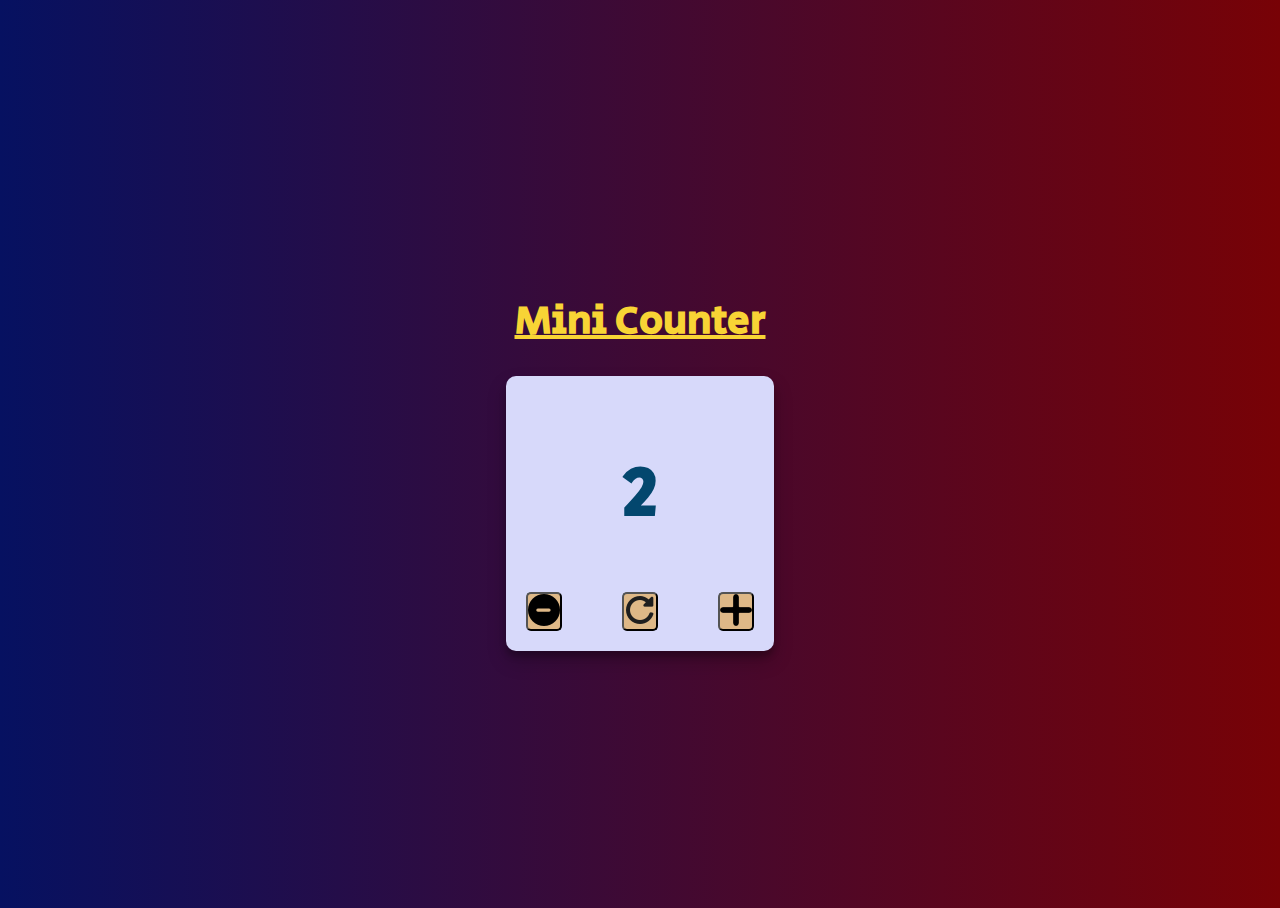
<file: mini-counter/index.html>
<!DOCTYPE html>
<html lang="en">
<head>
    <meta charset="UTF-8">
    <meta http-equiv="X-UA-Compatible" content="IE=edge">
    <meta name="viewport" content="width=device-width, initial-scale=1.0">
    <link rel="stylesheet" href="style.css">
    <title>Mini Counter App</title>
</head>
<body>

<div class="container">
    <h1 id="heading"><u>Mini Counter</u></h1>
    <div class="card-body">
        <h1 id="title">2</h1>
        <div class="card-btn">
            <button id="decrement"><img src="minus.png" alt=""></button>
            <button id="reset"><img src="refresh-arrow.png" alt=""></button>
            <button id="increment"><img src="add.png" alt=""></button>
            
        </div>
    </div>
</div>


<script src="counter.js"></script>
</body>
</html>
</file>
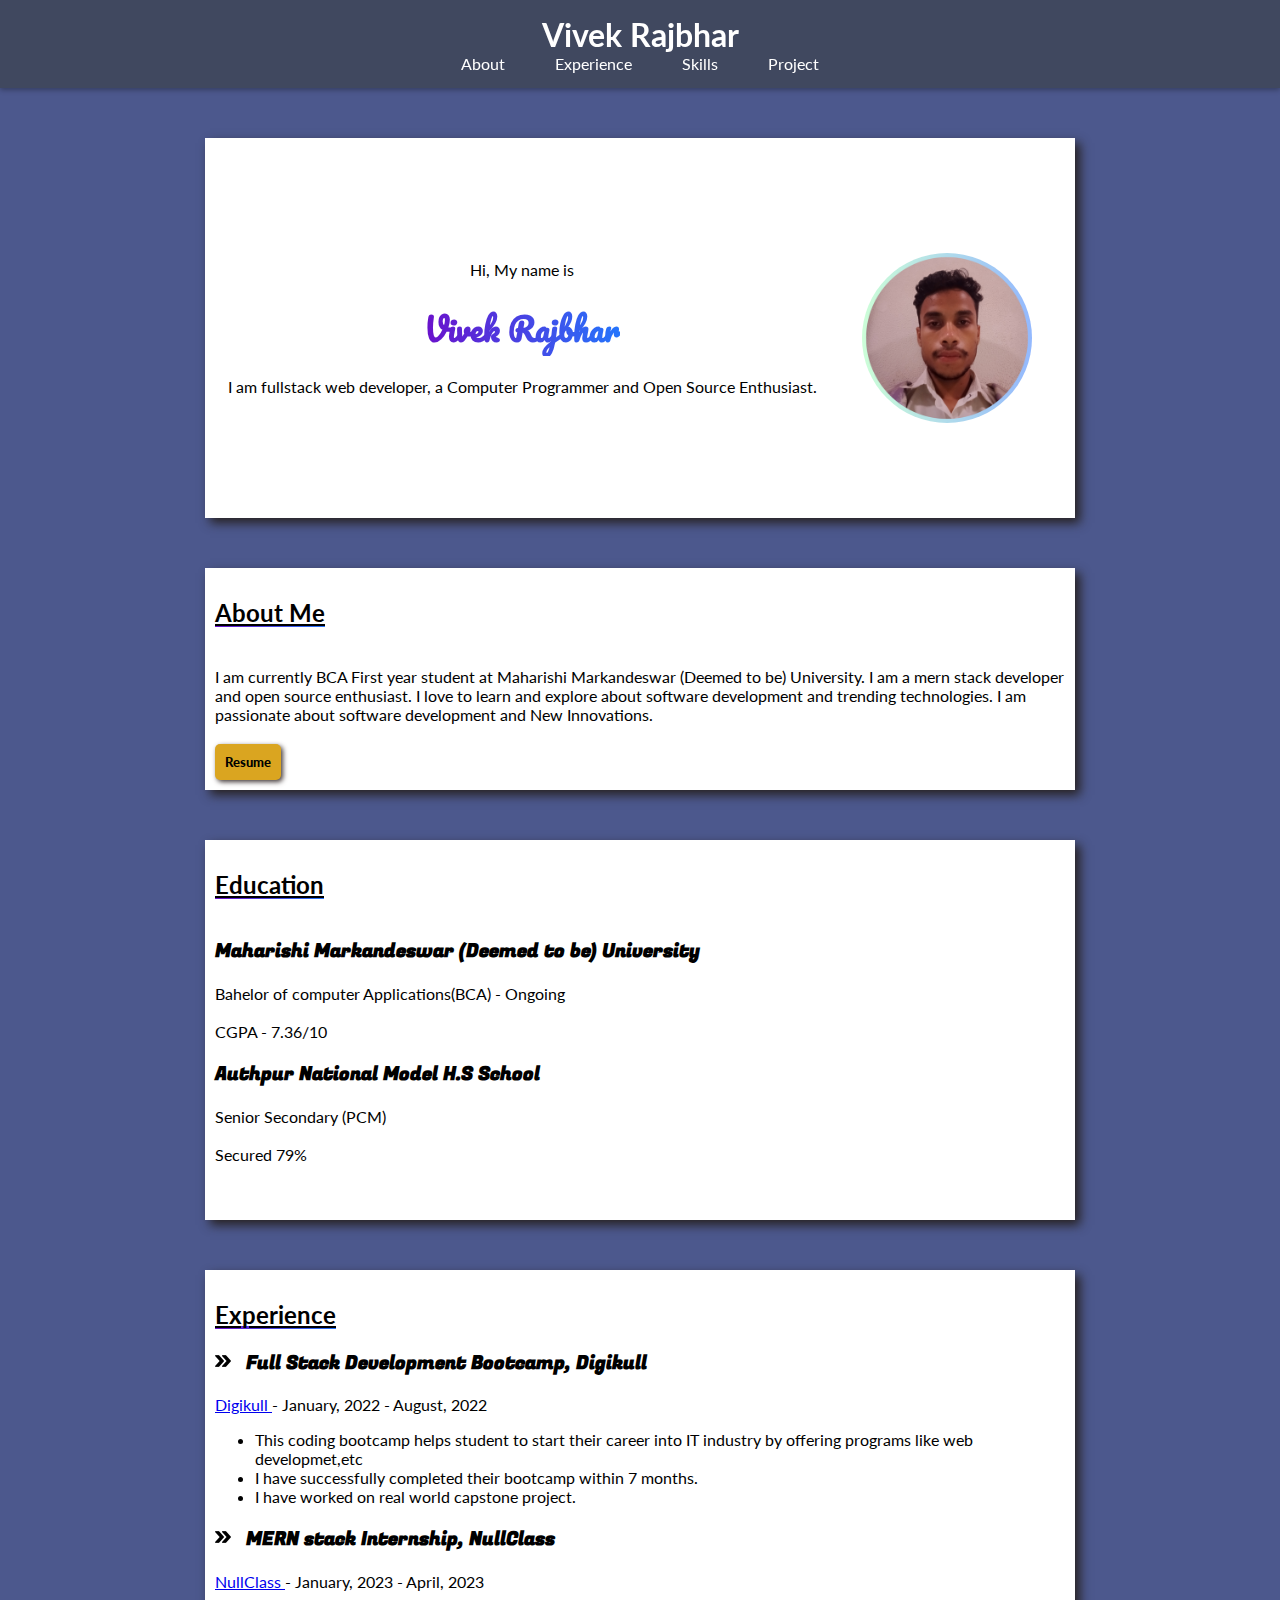
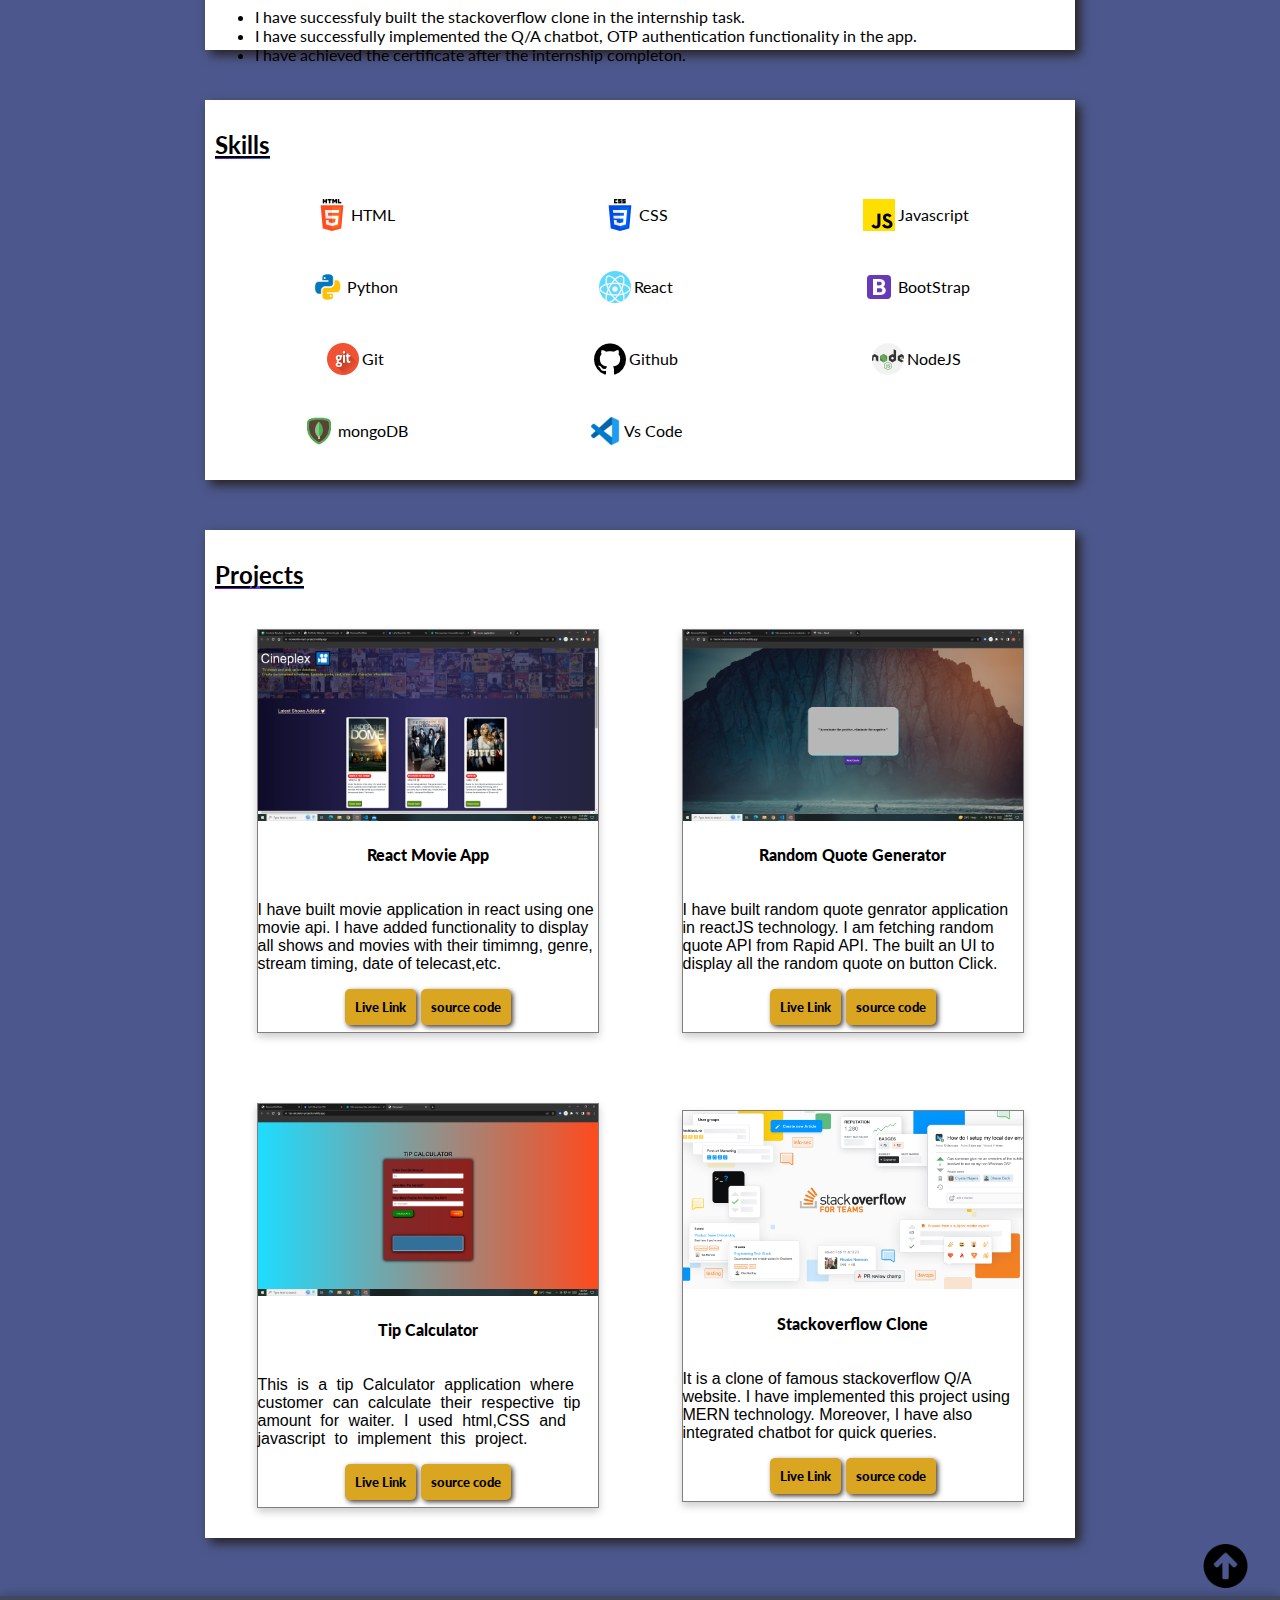
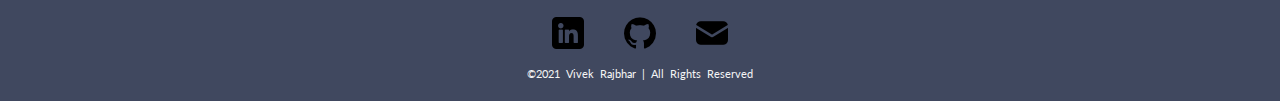
<file: personal-portfolio/index.html>
<!DOCTYPE html>
<html lang="en">
<head>
    <meta charset="UTF-8">
    <meta http-equiv="X-UA-Compatible" content="IE=edge">
    <meta name="viewport" content="width=device-width, initial-scale=1.0">
    <link rel="stylesheet" href="style.css">
    <link rel="icon" href="skills_icon/vivek_pic.png">
    <link rel="preconnect" href="https://fonts.googleapis.com">
    <title> Portfolio | Vivek Rajbhar</title>
</head>
<body> 
    <nav class="navbar">
        <h1 class="navbar-title">Vivek Rajbhar</h1>
        <ul class="navbar-links">
          <li><a href="#about">About</a></li>
          <li><a href="#experience">Experience</a></li>
          <li><a href="#skills">Skills</a></li>
          <li><a href="#projects">Project</a></li>
        </ul>
      </nav> 

      <div class="article">
        <div class="details" id="my_intro">
          <span>Hi, My name is</span> 
          <h1>Vivek Rajbhar</h1> 
          <span>I am fullstack web developer, a Computer Programmer and Open Source Enthusiast.</span>
          <img src="vivek_pic.png" alt="">
        </div>
        <div class="details" id="about">
          <h2 class="gradient_underline"><u>About Me</u></h2>
          <span>I am currently BCA First year student at Maharishi Markandeswar (Deemed to be) University. I am a mern stack developer and open source enthusiast. 
          I love to learn and explore about software development and trending technologies. I am passionate about software development and New Innovations.</span>
          <a href="vivek_fullstack _round.pdf" target="_blank"><button>Resume</button></a>
        </div>
        <div class="details" id="education">
          <h2 class="gradient_underline"><u>Education</u></h2>
          <h3>Maharishi Markandeswar (Deemed to be) University</h3>
          <span>Bahelor of computer Applications(BCA) - Ongoing</span><br>
          <span>CGPA - 7.36/10</span>
          <h3>Authpur National Model H.S School</h3>
          <span>Senior Secondary (PCM) </span><br>
          <span>Secured 79%</span>
        </div>
        <div class="details" id="experience">
          <h2 class="gradient_underline"><u>Experience</u></h2>
          <h3><img src="skills_icon/fast-forward.png" alt="">&nbsp; &nbsp;Full Stack Development Bootcamp, Digikull</h3>
          <a href="https://digikull.com/">Digikull </a><span> - January, 2022 - August, 2022</span><br>
          <ul>
            <li>This coding bootcamp helps student to start their career into IT industry by offering programs like web developmet,etc</li>
            <li>I have successfully completed their bootcamp within 7 months.</li>
            <li>I have worked on real world capstone project.</li>
          </ul>

          <h3><img src="skills_icon/fast-forward.png" alt="">&nbsp; &nbsp;MERN stack Internship, NullClass</h3>
          <a href="https://nullclass.com/">NullClass </a><span> - January, 2023 - April, 2023</span><br>
          <ul>
            <li>I have successfuly built the stackoverflow clone in the internship task.</li>
            <li>I have successfully implemented the Q/A chatbot, OTP authentication functionality in the app.</li>
            <li>I have achieved the certificate after the internship completon.</li>
          </ul>
         
        </div>
        <div class="details" id="skills">
          <h2 class="gradient_underline"><u>Skills</u></h2>
          <div class="all_skills">
          <div><img src="skills_icon/html-5.png" alt="">HTML</div>
          <div><img src="skills_icon/css-3.png" alt="">CSS</div>
          <div><img src="skills_icon/js.png" alt="">Javascript</div>
          <div><img src="skills_icon/icons8-python-48.png" alt="">Python</div>
          <div><img src="skills_icon/react.png" alt="">React</div>
          <div><img src="skills_icon/icons8-bootstrap-48.png" alt="">BootStrap</div>
          <div><img src="skills_icon/git.png" alt="" width="32px" height="32px">Git</div>
          <div><img src="skills_icon/github-logoes.png" alt="">Github</div>
          <div><img src="skills_icon/nodejs.png" alt="">NodeJS</div>
          <div><img src="skills_icon/icons8-mongodb-48.png" alt="">mongoDB</div>
          <div><img src="skills_icon/vscode.png" alt="">Vs Code</div>
        </div>
        </div>
        <div class="details" id="projects">
          <h2 class="gradient_underline"><u>Projects</u></h2>
          <div class="all_cards">
            <div class="card">
              <img src="skills_icon/movie_project.png" alt="Avatar" style="width:100%">
              <div class="brief">
                <h4 style="font-weight: 900;"><b>React Movie App</b></h4> 
                <p style="font-family: Arial, Helvetica, sans-serif;">I have built movie application in react using one movie api. I have added functionality to display all shows and movies with their timimng, genre, stream timing, date of telecast,etc.</p> 
                <div class="code_links">
                  <a href="https://movieinfo-react-project.netlify.app" target="_blank"><button>Live Link</button></a>
                  <a href="https://github.com/VivekRaj212/movieInfo_react_app" target="_blank"><button>source code</button></a>
                </div>
              </div>
            </div>
            <div class="card">
              <img src="skills_icon/quote.png" alt="Avatar" style="width:100%">
              <div class="brief">
                <h4 style="font-weight: 900;"><b>Random Quote Generator</b></h4> 
                <p style="font-family: Arial, Helvetica, sans-serif;">I have built random quote genrator application in reactJS technology. I am fetching random quote API from Rapid API. The built an UI to display all the random quote on button Click.</p> 
                <div class="code_links">
                  <a href="https://heroic-melomakarona-3cf85f.netlify.app" target="_blank"><button>Live Link</button></a>
                  <a href="https://github.com/VivekRaj212/Random-quote-project" target="_blank"><button>source code</button></a>
                </div>
              </div>
            </div>
            <div class="card">
              <img src="skills_icon/tipCalculator.png" alt="Avatar" style="width:100%">
              <div class="brief">
                <h4 style="font-weight: 900;"><b>Tip Calculator</b></h4> 
                <p style="font-family: Arial, Helvetica, sans-serif; word-spacing: 5px">This is a tip Calculator application where customer can calculate their respective tip amount for waiter. I used html,CSS and javascript to implement this project.</p> 
                <div class="code_links">
                  <a href="https://tip-calculator-projects.netlify.app" target="_blank"><button>Live Link</button></a>
                  <a href="https://github.com/VivekRaj212/calculate_tip" target="_blank"><button>source code</button></a>
                </div>
              </div>
            </div>
            <div class="card">
              <img src="skills_icon/stack-overflow.webp" alt="Avatar" style="width:100%">
              <div class="brief">
                <h4 style="font-weight: 900;"><b>Stackoverflow Clone</b></h4> 
                <p style="font-family: Arial, Helvetica, sans-serif;">It is a clone of famous stackoverflow  Q/A website. I have implemented this project using MERN technology. Moreover, I have also integrated chatbot for quick queries.</p>
                <div class="code_links">
                <a href="https://stackoverfloww-application.onrender.com/" target="_blank"><button>Live Link</button></a>
                <a href="https://github.com/VivekRaj212/stackoverflow-node" target=""><button>source code</button></a>
              </div>
              </div>
            </div>
          </div>
          
        </div> 
      </div>

      <footer>
        <div class="backtop">
          <a href="#"><img src="skills_icon/back-to-top.png" alt="" height="55px" ></a>
        </div>
        
        <div class="footer-div">
          <div id="footer-links">
            <a href="https://www.linkedin.com/in/vivek-rajbhar-dev21/" target="_blank"><img src="skills_icon/linkedin.png" alt="linkedin-logo"></a>
            <a href="https://github.com/VivekRaj212" target="_blank"><img src="skills_icon/github-logoes.png" alt="github-pic"></a>
            <a href="mailto:rajbharvivek513@gmail.com" target="_blank"><img src="skills_icon/email.png" alt=""></a>
          </div>
          <div>
            <span style="color:whitesmoke; font-size: 11px; word-spacing: 3px">©2021 Vivek Rajbhar | All Rights Reserved</span>
          </div>
        </div>
      </footer>
    
</body>
</html>
</file>
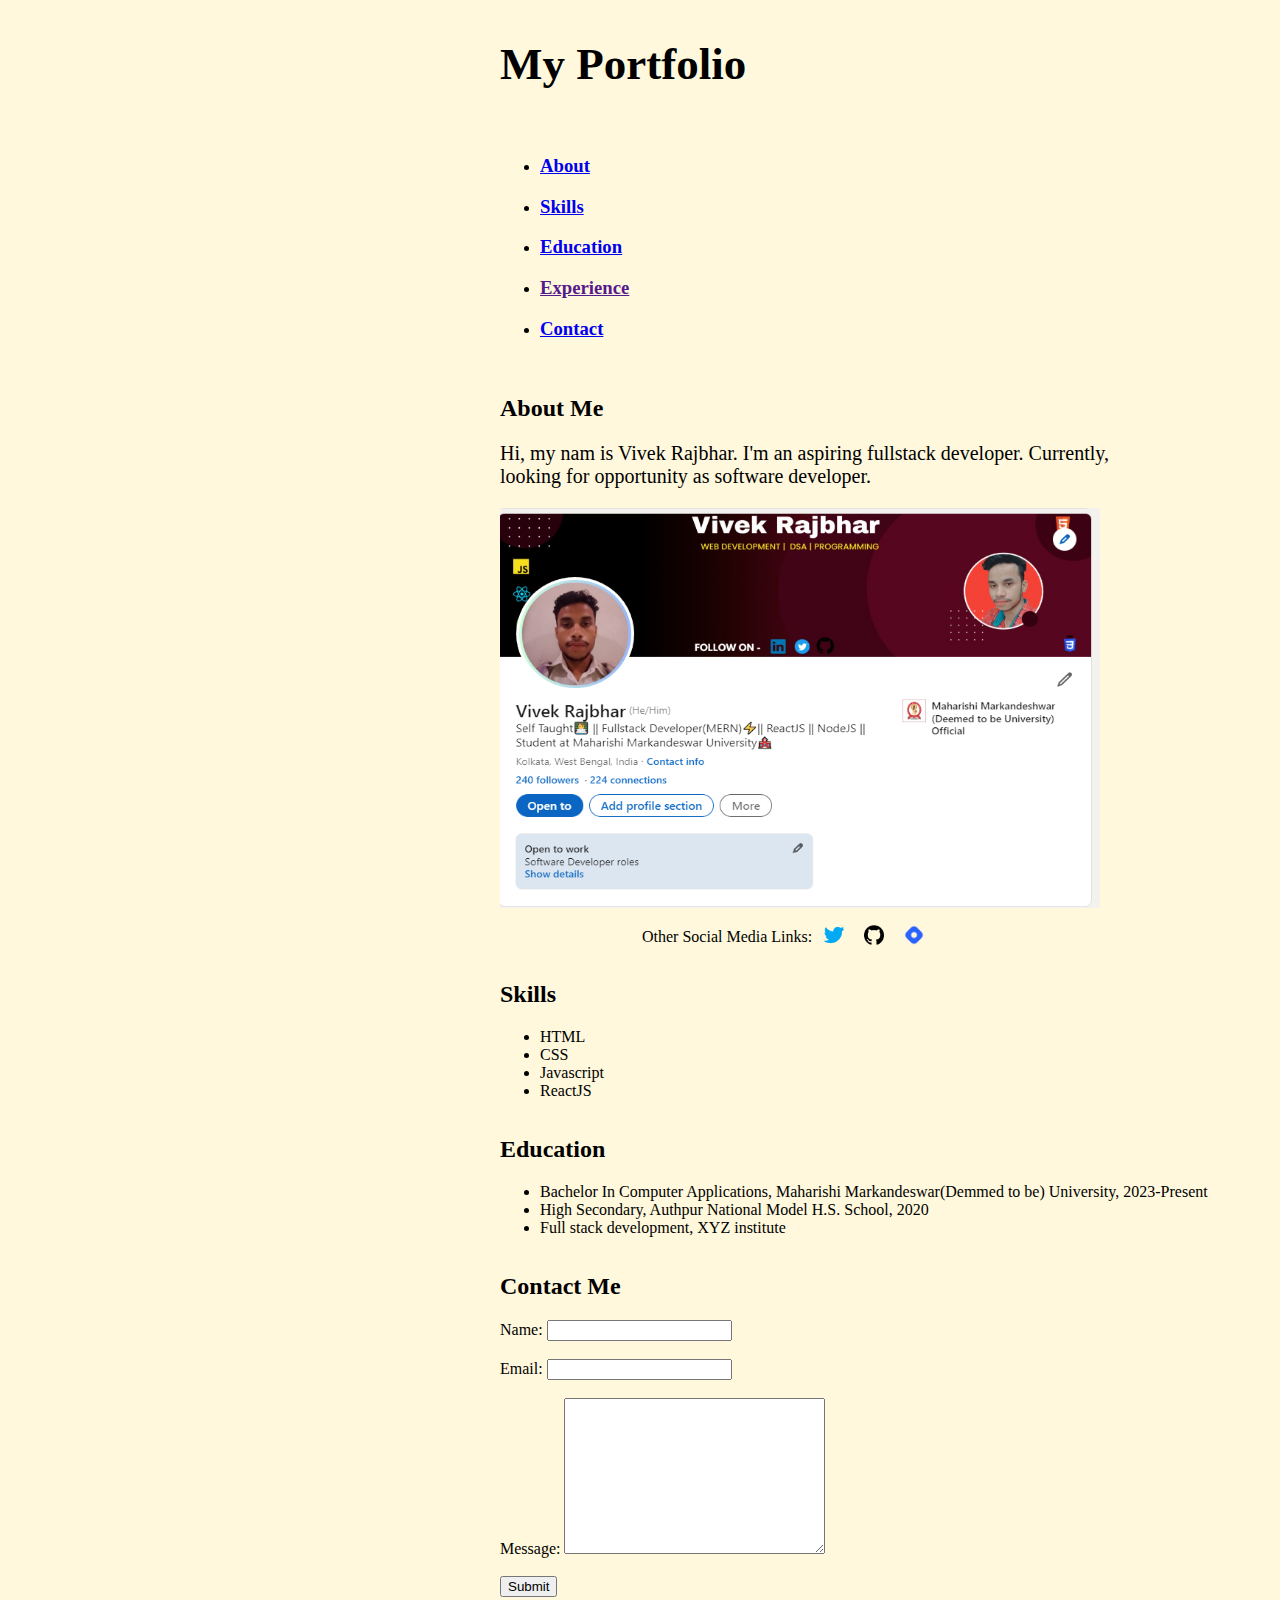
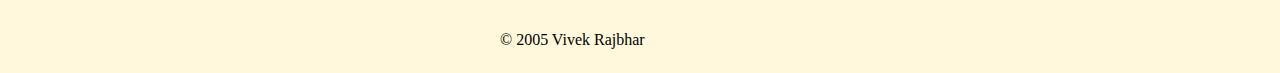
<file: portfolio/index.html>
<!DOCTYPE html>
<html lang="en">
<head>
    <meta charset="UTF-8">
    <meta http-equiv="X-UA-Compatible" content="IE=edge">
    <meta name="viewport" content="width=device-width, initial-scale=1.0">
    <title>My portfolio</title>
    <link rel="stylesheet" href="style.css">
</head>
<body>
    <h1 style="font-size: 45px;">My Portfolio</h1>
    <ul>

        <li><a href="#about"><h3>About</h3></a></li>
        <li><a href="#skills"><h3>Skills</h3></a></li>
        <li><a href="#education"><h3>Education</h3></a></li>
        <li><a href=""><h3>Experience</h3></a></li>
        <li><a href="#contact"><h3>Contact</h3></a></li>
    </ul>

    <section id="about">
        <h2>About Me</h2>
    <p style="font-size: 20px;">Hi, my nam is Vivek Rajbhar. I'm an aspiring fullstack developer. Currently,<br> looking for opportunity as software developer.</p>

    <a href="https://www.linkedin.com/in/vivek-rajbhar-dev21/">
    <img src="linkedin-shot.png" alt="my linkedin" width="600px" height="400px">
    </a>
    <div class="links">
        <p>Other Social Media Links:</p>&nbsp; &nbsp;
        <a href="https://twitter.com/vivekcodr">
            <img src="twitter.png" alt="" width="20px" height="20px">
        </a> &nbsp; &nbsp; &nbsp;
        <a href="https://github.com/VivekRaj212">
            <img src="github-logo.png" alt=""  width="20px" height="20px">
        </a>&nbsp; &nbsp; &nbsp;
        <a href="https://hashnode.com/">
            <img src="icons8-hashnode-48.png" alt=""  width="20px" height="20px">
        </a>
    </div>
    </section>
    
    
    <section id="skills">
        <h2>Skills</h2>
    <ul>
        <li>HTML</li>
        <li>CSS</li>
        <li>Javascript</li>
        <li>ReactJS</li>
    </ul>
    </section>
    

    <section id="education">
        <h2>Education</h2>
        <ul>
            <li>Bachelor In Computer Applications, Maharishi Markandeswar(Demmed to be) University, 2023-Present</li>
            <li>High Secondary, Authpur National Model H.S. School, 2020</li>
            <li>Full stack development, XYZ institute</li>
        </ul>
    </section>

    <section id="contact">
        <h2>Contact Me</h2>
        <form action="https://httpbin.org/post" method="post">
           <label for="name">Name: </label>
           <input type="text" id="name" name="name"><br><br>
           <label for="email">Email: </label>
            <input type="text" id="email" name="email"><br><br>
            <label for="message">Message: </label>
            <textarea name="message" id="message" cols="30" rows="10"></textarea><br><br>
            <button type="submit">Submit</button>
        </form>  
    </section>
    <br>
    <p>&#169; 2005 Vivek Rajbhar</p>
</body>
</html>
</file>
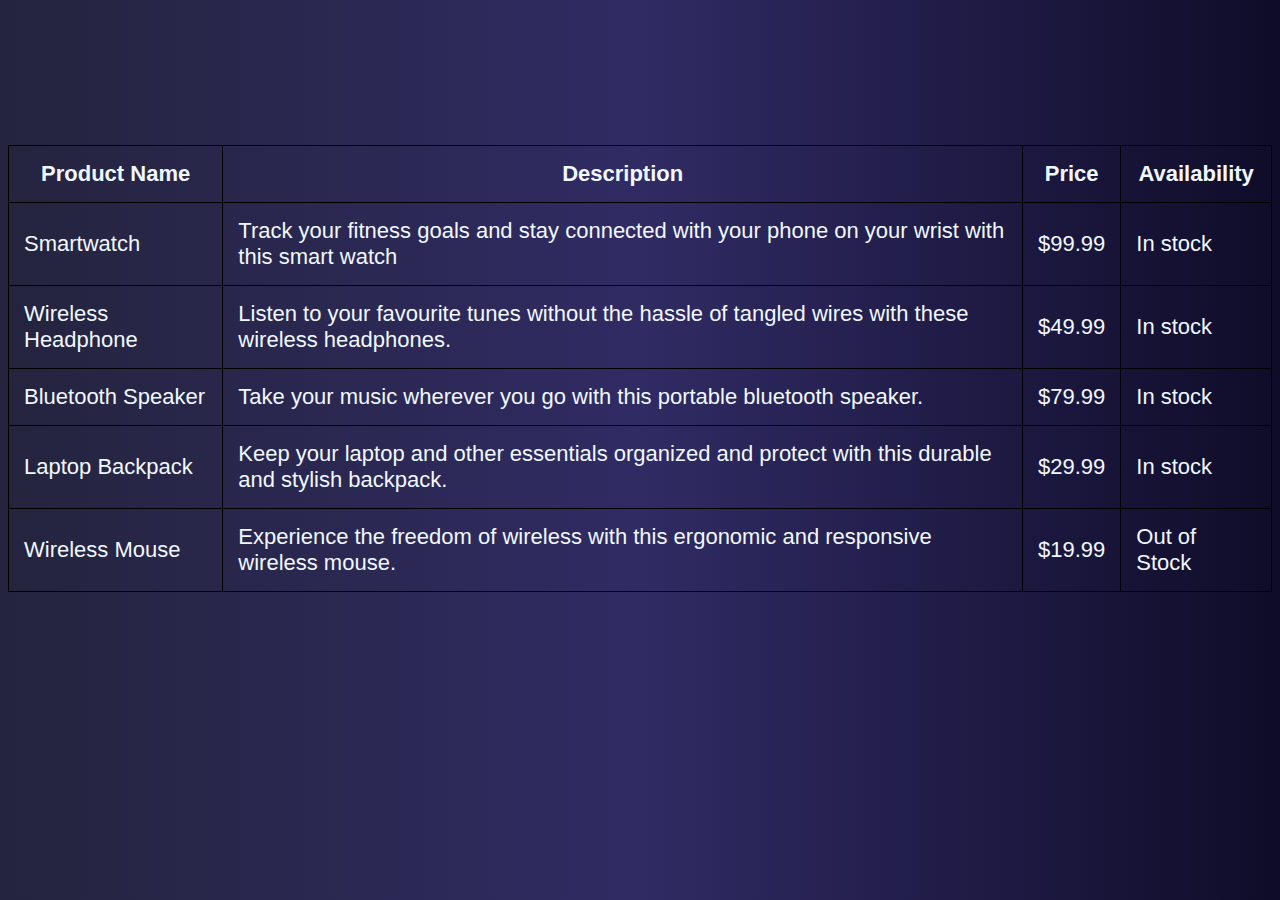
<file: price-details/index.html>
<!DOCTYPE html>
<html lang="en">
<head>
    <meta charset="UTF-8">
    <meta http-equiv="X-UA-Compatible" content="IE=edge">
    <meta name="viewport" content="width=device-width, initial-scale=1.0">
    <title>Price Details Table</title>
    <link rel="stylesheet" href="style.css">
</head>
<body>

    <table>
        <tr>
            <th>Product Name</th>
            <th>Description</th>
            <th>Price</th>
            <th>Availability</th>
        </tr>
        <tr>
            <td>Smartwatch</td>
            <td>Track your fitness goals and stay connected with your phone on your wrist with this smart watch</td>
            <td>$99.99</td>
            <td>In stock</td>
        </tr>
        <tr>
            <td>Wireless Headphone </td>
            <td>Listen to your favourite tunes without the hassle of tangled wires with these wireless headphones.</td>
            <td>$49.99</td>
            <td>In stock</td>
        </tr>
        <tr>
            <td>Bluetooth Speaker</td>
            <td>Take your music wherever you go with this portable bluetooth speaker.</td>
            <td>$79.99</td>
            <td>In stock</td>
        </tr>
        <tr>
            <td>Laptop Backpack</td>
            <td>Keep your laptop and other essentials organized and protect with this durable and stylish backpack.</td>
            <td>$29.99</td>
            <td>In stock</td>
        </tr>
        <tr>
            <td>Wireless Mouse</td>
            <td>Experience the freedom of wireless with this ergonomic and responsive wireless mouse.</td>
            <td>$19.99</td>
            <td>Out of Stock</td>
        </tr>
    </table>
    
</body>
</html>
</file>
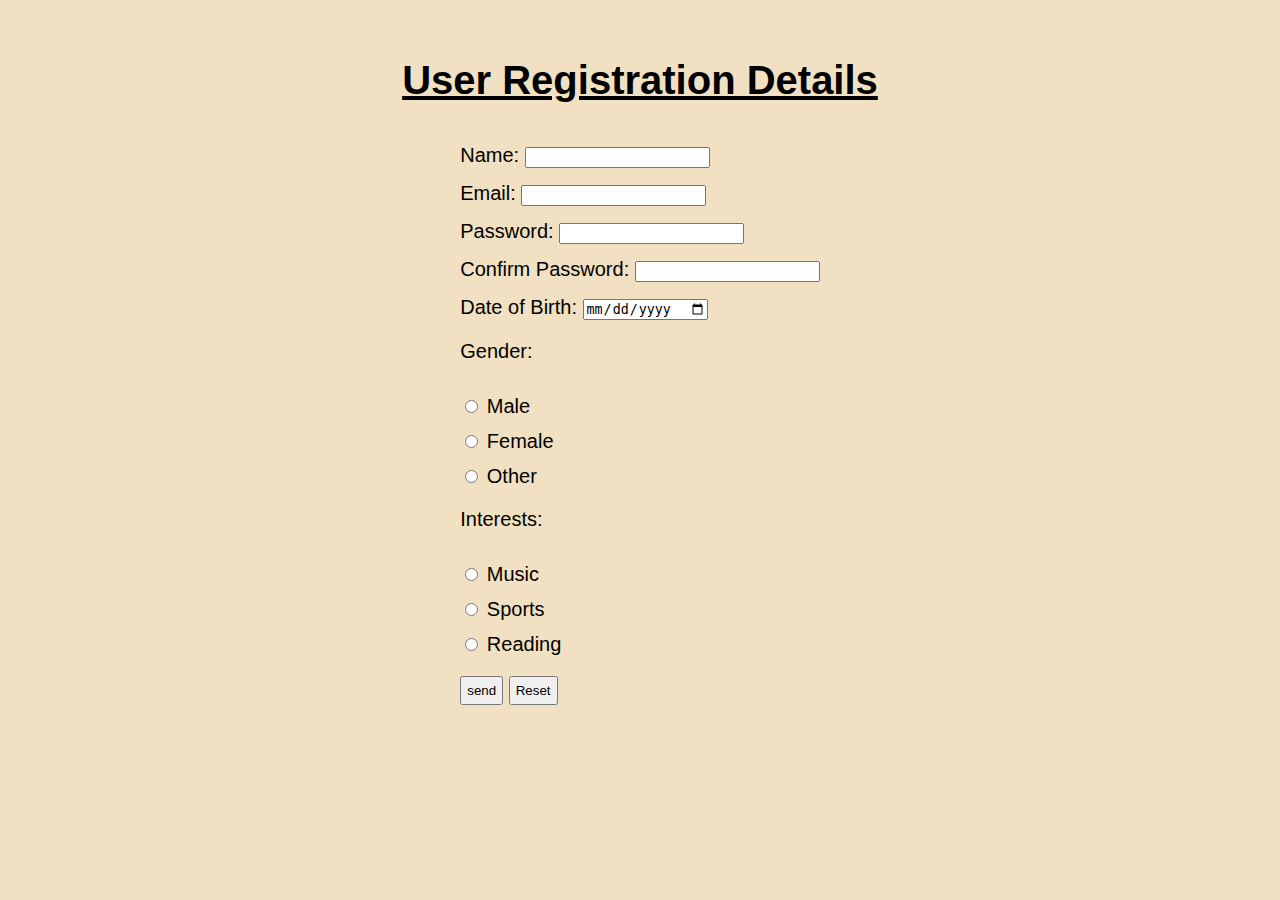
<file: registration-assignment/index.html>
<!DOCTYPE html>
<html lang="en">
<head>
    <meta charset="UTF-8">
    <meta http-equiv="X-UA-Compatible" content="IE=edge">
    <meta name="viewport" content="width=device-width, initial-scale=1.0">
    <title>Document</title>
    <link rel="stylesheet" href="style.css">
</head>
<body>
    <h1><u>User Registration Details</u></h1>

    <form action="https://httpbin.org/post" method="post">

        <label for="name">Name: </label>
        <input type="text" name="name" id="name" >
        <br>
        <label for="email">Email: </label>
        <input type="email" name="email" id="email">
        <br>
        <label for="password">Password: </label>
        <input type="password" name="password" id="password">
        <br>
        <label for="pass">Confirm Password: </label>
        <input type="oassword" name="confirm" id="pass">
        <br>
        <label for="date">Date of Birth: </label>
        <input type="date">
        <br>
        <p>Gender: </p>
        <input type="radio" id="male" name="gender" value="Male">
        <label for="male" >Male</label>
        <br>
        <input type="radio" id="female" name="gender" value="Female">
        <label for="female" >Female</label>
        <br>
        <input type="radio" id="female" name="gender" value="Female">
        <label for="female" >Other</label>
        <br>

        <p>Interests: </p>
        <input type="radio" id="music" name="art" value="music">
        <label for="music" >Music</label>
        <br>
        <input type="radio" id="sports" name="art" value="sports">
        <label for="music" >Sports</label>
        <br>
        <input type="radio" id="reading" name="art" value="reading">
        <label for="music" >Reading</label>
        <br>
        <button type="submit">send</button>
        <button type="reset">Reset</button>
    </form>
    
</body>
</html>
</file>
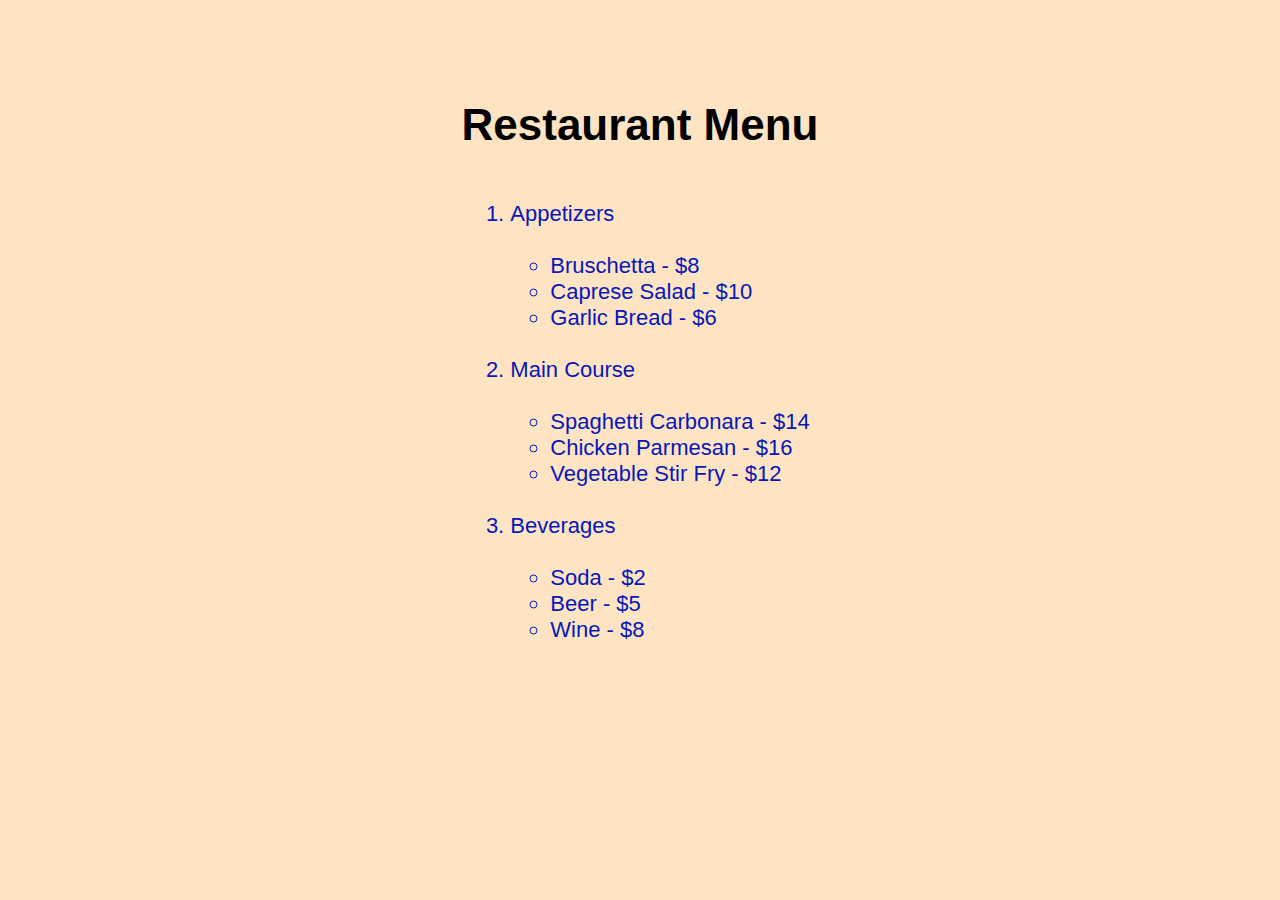
<file: restaurant-menu/index.html>
<!DOCTYPE html>
<html lang="en">
<head>
    <meta charset="UTF-8">
    <meta http-equiv="X-UA-Compatible" content="IE=edge">
    <meta name="viewport" content="width=device-width, initial-scale=1.0">
    <title>Restaurant Menu</title>
    <link rel="stylesheet" href="style.css">
</head>
<body style="background-color: bisque;">
    
    <h1>Restaurant Menu</h1>
     <ol>
        <li>Appetizers</li> <br>
        <ul>
            <li>Bruschetta - $8</li>
            <li>Caprese Salad - $10</li>
            <li>Garlic Bread - $6</li>
        </ul><br>
        <li>Main Course</li><br>
        <ul>
            <li>Spaghetti Carbonara - $14</li>
            <li>Chicken Parmesan - $16</li>
            <li>Vegetable Stir Fry - $12</li>
        </ul><br>
        <li>Beverages</li><br>
        <ul>
            <li>Soda - $2 </li>
            <li>Beer - $5</li>
            <li>Wine - $8</li>
        </ul>
     </ol>
    </div>
</body>
</html>
</file>
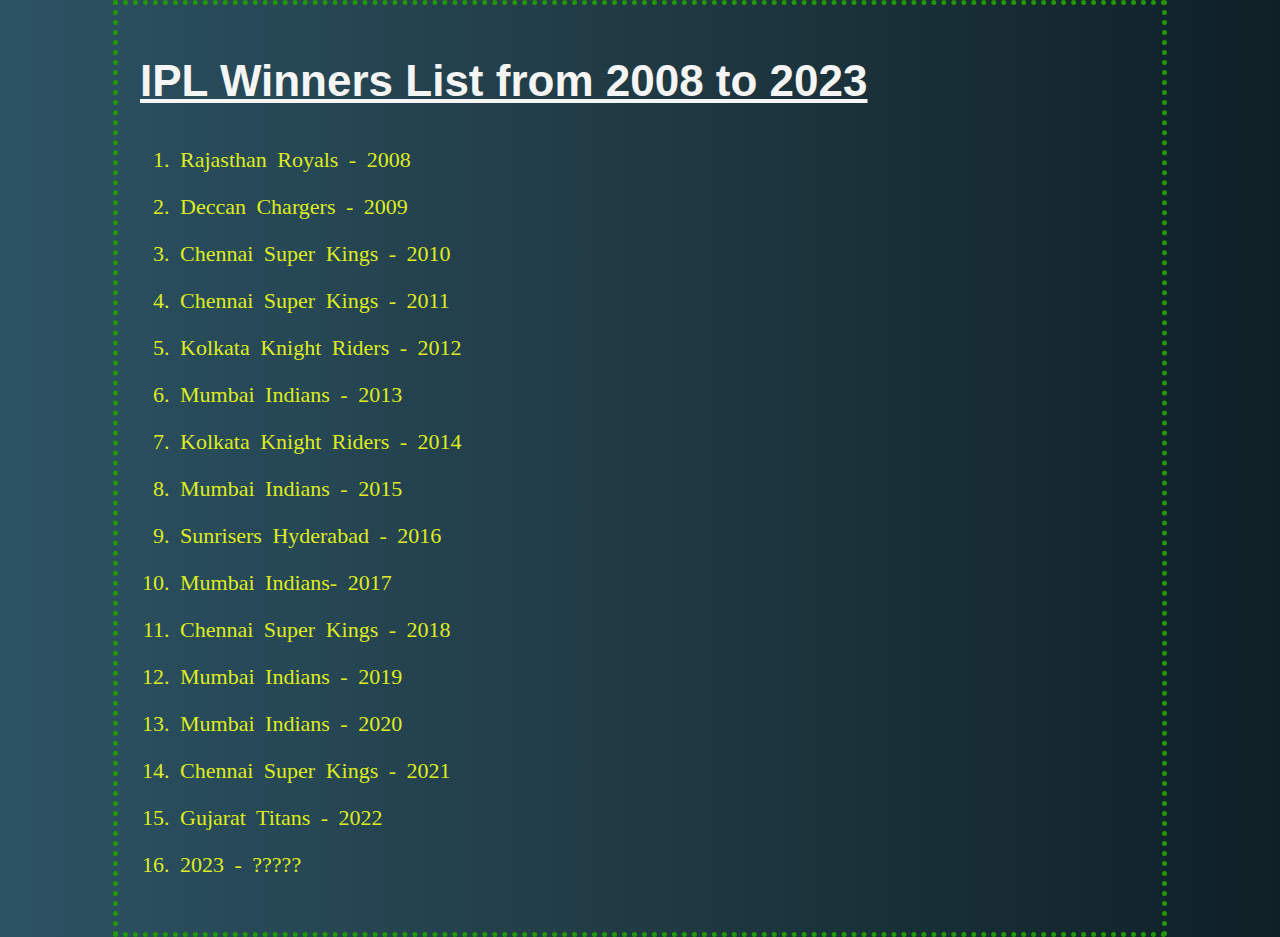
<file: tilmeline-list/index.html>
<!DOCTYPE html>
<html lang="en">
<head>
    <meta charset="UTF-8">
    <meta http-equiv="X-UA-Compatible" content="IE=edge">
    <meta name="viewport" content="width=device-width, initial-scale=1.0">
    <title>Ipl Winner List</title>
    <link rel="stylesheet" href="style.css">
</head>
<body>
    <h1><u>IPL Winners List from 2008 to 2023</u></h1>

    <ol>
        <li> Rajasthan Royals - 2008</li>
        <li> Deccan Chargers - 2009</li>
        <li> Chennai Super Kings - 2010</li>
        <li> Chennai Super Kings - 2011</li>
        <li> Kolkata Knight Riders - 2012</li>
        <li> Mumbai Indians - 2013</li>
        <li> Kolkata Knight Riders - 2014</li>
        <li> Mumbai Indians - 2015</li>
        <li> Sunrisers Hyderabad - 2016</li>
        <li> Mumbai Indians- 2017</li>
        <li> Chennai Super Kings - 2018</li>
        <li> Mumbai Indians - 2019</li>
        <li> Mumbai Indians - 2020</li>
        <li> Chennai Super Kings - 2021</li>
        <li> Gujarat Titans - 2022</li>
        <li> 2023 - ?????</li>
    </ol>
</body>
</html>
</file>
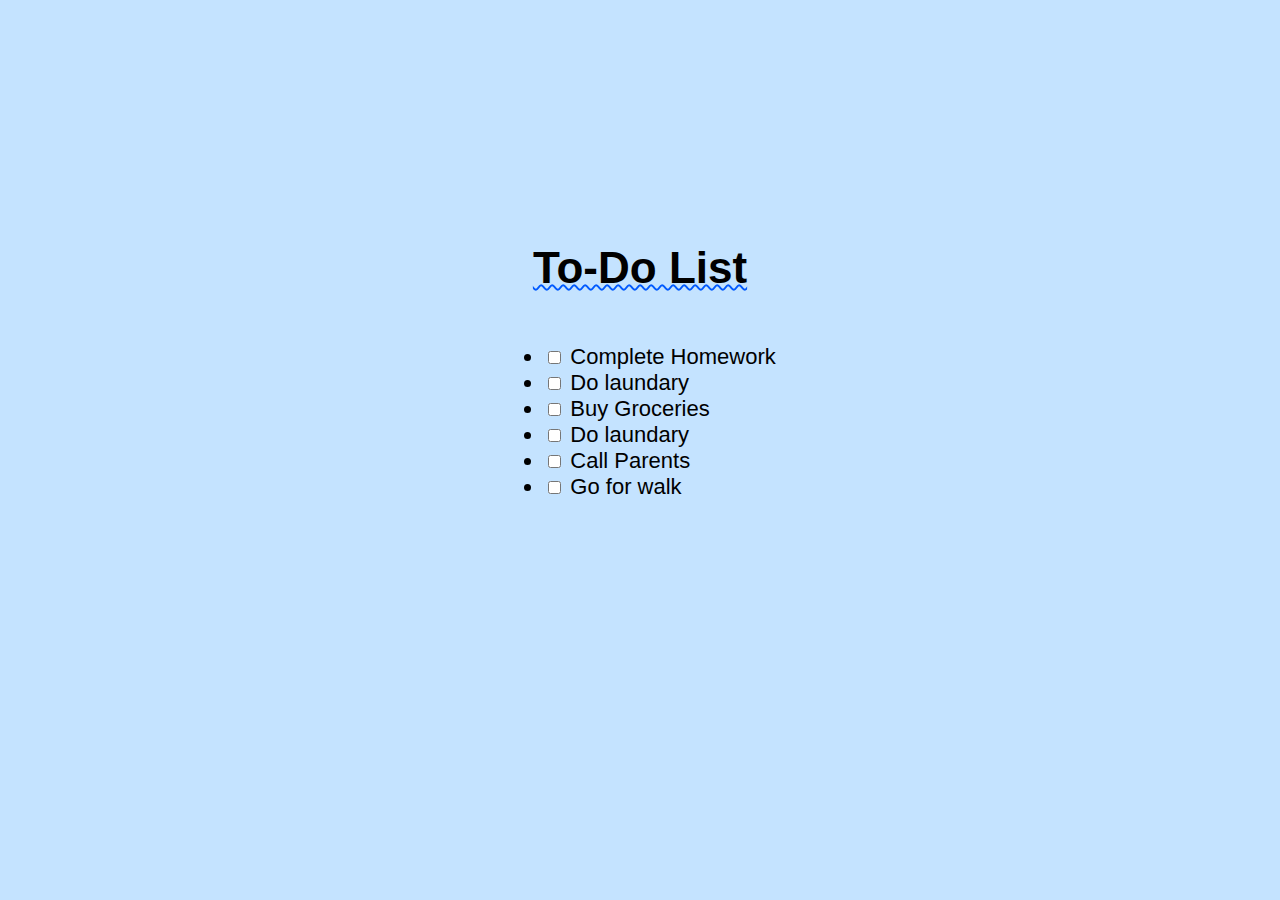
<file: todo-list/index.html>
<!DOCTYPE html>
<html lang="en">
<head>
    <meta charset="UTF-8">
    <meta http-equiv="X-UA-Compatible" content="IE=edge">
    <meta name="viewport" content="width=device-width, initial-scale=1.0">
    <title>Todo List</title>
    <link rel="stylesheet" href="style.css">
</head>
<body style="background-color: rgb(196, 227, 255);">
    <h1 style=" text-decoration: underline wavy rgb(0, 89, 255) 2px;">To-Do List</h1>
    <ul>
        <li><input type="checkbox"> Complete Homework</li>
        <li><input type="checkbox"> Do laundary</li>
        <li><input type="checkbox"> Buy Groceries</li>
        <li><input type="checkbox"> Do laundary</li>
        <li><input type="checkbox"> Call Parents</li>
        <li><input type="checkbox"> Go for walk</li>
    </ul>
</body>
</html>
</file>
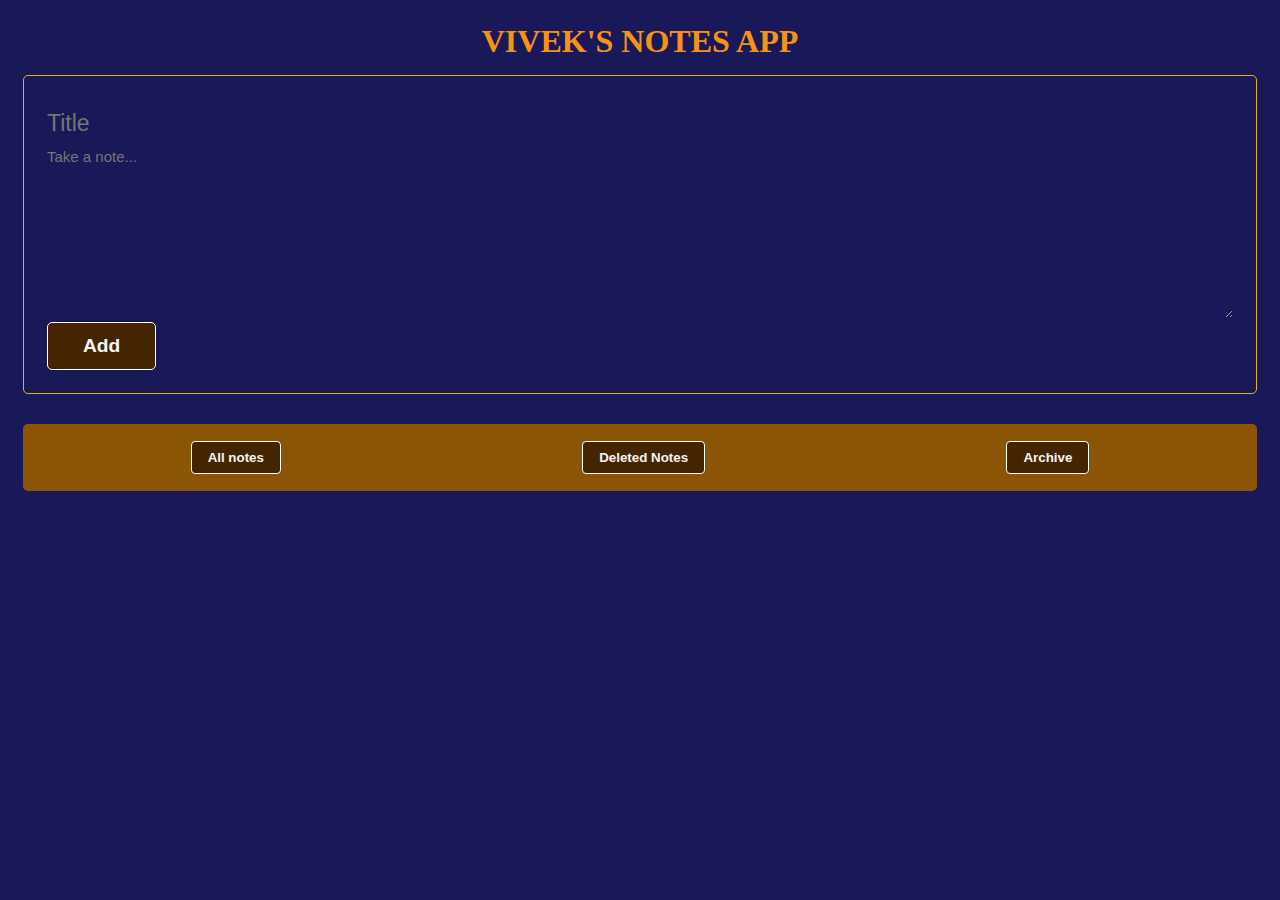
<file: google-keep-clone/notes.html>
<!DOCTYPE html>
<html lang="en">
<head>
    <meta charset="UTF-8">
    <meta http-equiv="X-UA-Compatible" content="IE=edge">
    <meta name="viewport" content="width=device-width, initial-scale=1.0">
    <link rel="stylesheet" href="notes.css">
    <title>Google-Keep-Clone</title>
</head>
<body>
    <div class="container">
        <h1>VIVEK'S NOTES APP</h1>
        <div class="input-box">
            <input type="text" placeholder="Title" id="addTitle">
            <textarea name="" id="addText" cols="30" rows="10" placeholder="Take a note..."></textarea>
            <button id="addNoteBtn">Add</button>
        </div>   

        <div class="all-tasks">
            <button id="all-notes">All notes</button>
            <button id="delete">Deleted Notes</button>
            <button id="archiveBtn">Archive</button>
        </div>
        <div id="notes">


        </div>

        <div id="archive">
            
        </div>

        <div id="deletedNotes">
            
        </div>

    <script src="notes.js"></script>
</body>
</html>
</file>
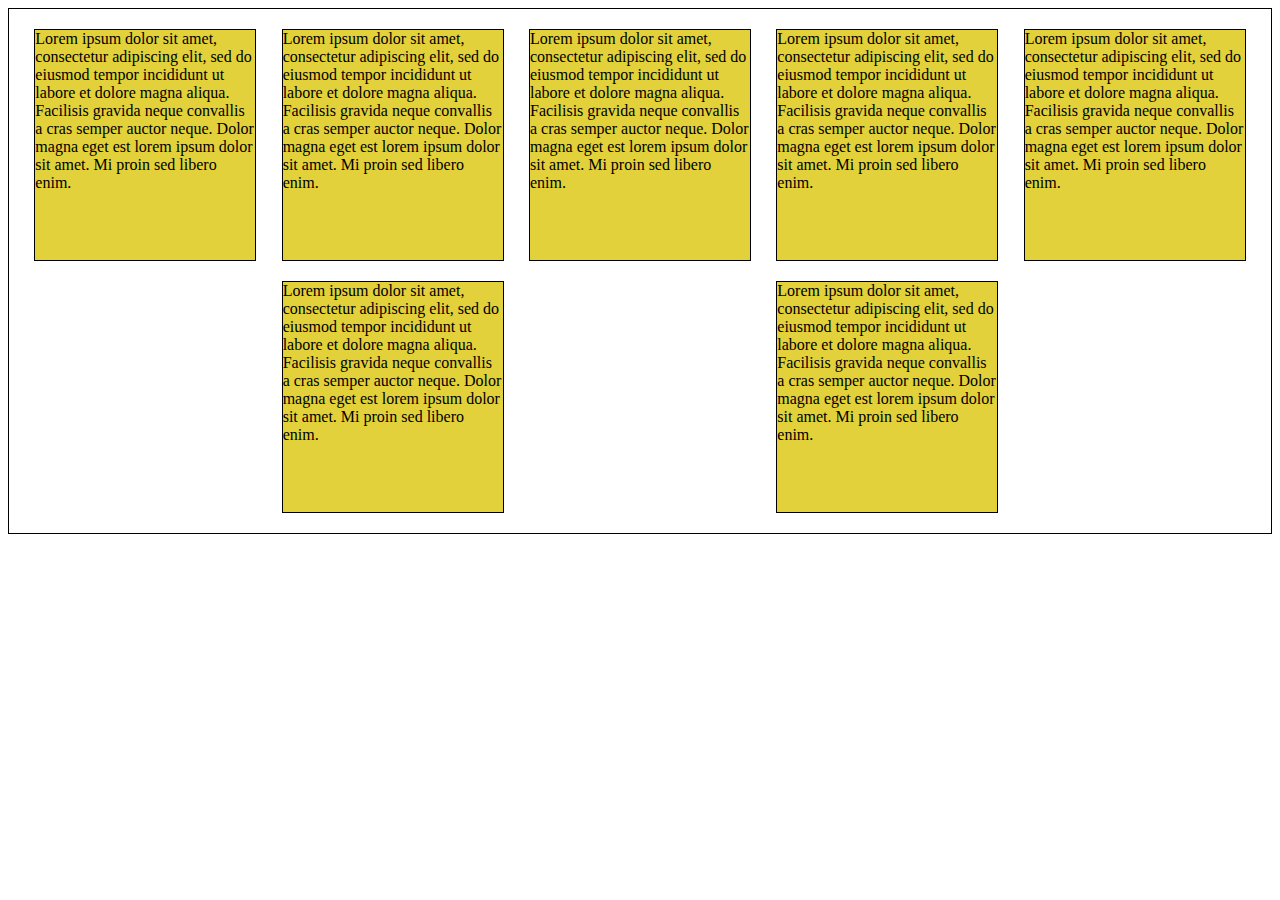
<file: css-tutorials/flexbox/flexbox.html>
<!DOCTYPE html>
<html lang="en">
<head>
    <meta charset="UTF-8">
    <meta http-equiv="X-UA-Compatible" content="IE=edge">
    <meta name="viewport" content="width=device-width, initial-scale=1.0">
    <title>CSS Flexbox</title>
    <link rel="stylesheet" href="flex.css">
</head>
<body>
    <div class="container">
        <div class="items">Lorem ipsum dolor sit amet, consectetur adipiscing elit, sed do eiusmod tempor incididunt ut labore et dolore magna aliqua. Facilisis gravida neque convallis a cras semper auctor neque. Dolor magna eget est lorem ipsum dolor sit amet. Mi proin sed libero enim. </div>
        <div class="items">Lorem ipsum dolor sit amet, consectetur adipiscing elit, sed do eiusmod tempor incididunt ut labore et dolore magna aliqua. Facilisis gravida neque convallis a cras semper auctor neque. Dolor magna eget est lorem ipsum dolor sit amet. Mi proin sed libero enim. </div>
        <div class="items">Lorem ipsum dolor sit amet, consectetur adipiscing elit, sed do eiusmod tempor incididunt ut labore et dolore magna aliqua. Facilisis gravida neque convallis a cras semper auctor neque. Dolor magna eget est lorem ipsum dolor sit amet. Mi proin sed libero enim. </div>
        <div class="items">Lorem ipsum dolor sit amet, consectetur adipiscing elit, sed do eiusmod tempor incididunt ut labore et dolore magna aliqua. Facilisis gravida neque convallis a cras semper auctor neque. Dolor magna eget est lorem ipsum dolor sit amet. Mi proin sed libero enim. </div>
        <div class="items">Lorem ipsum dolor sit amet, consectetur adipiscing elit, sed do eiusmod tempor incididunt ut labore et dolore magna aliqua. Facilisis gravida neque convallis a cras semper auctor neque. Dolor magna eget est lorem ipsum dolor sit amet. Mi proin sed libero enim. </div>
        <div class="items">Lorem ipsum dolor sit amet, consectetur adipiscing elit, sed do eiusmod tempor incididunt ut labore et dolore magna aliqua. Facilisis gravida neque convallis a cras semper auctor neque. Dolor magna eget est lorem ipsum dolor sit amet. Mi proin sed libero enim. </div>
        <div class="items">Lorem ipsum dolor sit amet, consectetur adipiscing elit, sed do eiusmod tempor incididunt ut labore et dolore magna aliqua. Facilisis gravida neque convallis a cras semper auctor neque. Dolor magna eget est lorem ipsum dolor sit amet. Mi proin sed libero enim. </div>
    </div>
</body>
</html>
</file>
<file: mini-counter/style.css>
@import url('https://fonts.googleapis.com/css2?family=Secular+One&display=swap');

* {
    padding: 0;
    box-sizing: border-box;
}

html, body {

    height: 100%;
    font-family: 'Secular One', sans-serif;
    color: rgb(0, 0, 0);
}

body {

    background: #780206;  /* fallback for old browsers */
    background: -webkit-linear-gradient(to right, #061161, #780206);  /* Chrome 10-25, Safari 5.1-6 */
    background: linear-gradient(to right, #061161, #780206); /* W3C, IE 10+/ Edge, Firefox 16+, Chrome 26+, Opera 12+, Safari 7+ */
    

}

.container {

    display: flex;
    align-items: center;
    justify-content: center;
    flex-direction: column;
    height: 100%;
}

 #heading {

    font-size: 40px;
    color: rgb(248, 212, 53);
    text-align: center;
}


.card-body {

    background-color: rgb(215, 217, 250);
    padding: 20px;
    border-radius: 10px;
    text-align: center;
    box-shadow: rgba(0, 0, 0, 0.19) 0px 10px 20px, rgba(0, 0, 0, 0.23) 0px 6px 6px;
    /* box-shadow: 0px 25px 20px -20px rgba(0, 0, 0, 0.45), 25px 0 20px -20px rgba(0, 0, 0, 0.45); */
}

.card-btn {

    display: flex;
    gap: 60px;
}

.card-body h1 {

    font-size: 70px;
    color:rgb(3, 71, 110);
}

button {
    background-color: burlywood;
    border-radius: 5px;
    cursor: pointer;
}
</file>
<file: personal-portfolio/style.css>
@import url('https://fonts.googleapis.com/css2?family=Lato:wght@900&family=Source+Sans+Pro&display=swap');
@import url('https://fonts.googleapis.com/css2?family=Lato:wght@700&family=Pacifico&display=swap');
@import url('https://fonts.googleapis.com/css2?family=Fugaz+One&display=swap');
@import url('https://fonts.googleapis.com/css2?family=Acme&display=swap');
@import url('https://fonts.googleapis.com/css2?family=Shrikhand&display=swap');

body {

    margin: 0;
    padding: 0;
    font-family: 'Lato', sans-serif;
    background-color: rgb(76, 88, 141);
}
.navbar {
    display: flex;
    justify-content: space-around;
    column-gap: 700px;
    flex-wrap: wrap;
    align-items: center;
    padding: 15px;
    background-color: #40485f;
    color: #fff;
    box-shadow: 0px 2px 5px rgba(0, 0, 0, 0.3);
    position: sticky;
    top: 0;
    z-index: 9999;
  }

  .navbar .navbar-title:hover {

    background-image: linear-gradient(to right, #8b47d4, #2575fc);
    background-position: bottom;
    background-repeat: repeat-x;
    background-size: 100% 3px;
      

  }

  .navbar > ul > li > a:hover {

    background-image: linear-gradient(to right, #8b47d4, #2575fc);
    background-position: bottom;
    background-repeat: repeat-x;
    background-size: 100% 3px;

  }
  
  .navbar-title {
    margin: 0;
  }
  
  .navbar-links {
    display: flex;
    column-gap: 30px;
    list-style: none;
    margin: 0;
    padding: 0;
  }

  .navbar-links li {
    margin: 0 10px;
  }
  
  .navbar-links a {
    color: #fff;
    text-decoration: none;
  }

  .article {

    display: flex;
    justify-content: center;
    align-items: center;
    flex-wrap: wrap;
    flex-direction: column;
    row-gap: 50px;
     margin-top: 50px;
    
  }
  .details {

    background-color: rgb(255, 255, 255);
    height: 40vh;
    width: 850px;
    padding: 10px;
    box-shadow: 5px 5px 10px rgb(39, 33, 33);
    transition: transform 0.3s ease-in-out;
  }

  .details:hover {

    transform: scale(1.02);

  }
  

  .details a button {

      padding: 10px;
      background-color:goldenrod;
      font-family: 'Lato', sans-serif;
      width: auto;
      border: none;
      border-radius: 5px;
      box-shadow: 2px 2px 5px rgb(66, 56, 56);
      font-weight: 900;
      width:fit-content;
      cursor: pointer;
  }


  #my_intro img {

      width: 170px;
      height: 170px;
      border-radius: 50%;
      padding: 20px;
      margin-top: 20px;
  }

  #my_intro h1 {

    font-family: 'Pacifico', cursive;
    background: linear-gradient(to right, #6a11cb, #2575fc);
    background-clip: text;
    -webkit-background-clip: text;
    -webkit-text-fill-color: transparent;
  }

  #my_intro {

    display: flex;
    justify-content: center;
    align-items: center;
    flex-wrap: wrap;
    flex-direction: column;
  }


  .gradient_underline > u {
    background-image: linear-gradient(to right, #6a11cb, #2575fc);
    background-position: bottom;
    background-repeat: repeat-x;
    background-size: 100% 3px; /* adjust height of underline as needed */
  }


 #about {

  display: flex;
  justify-content: flex-start;
  align-items: flex-start;
  flex-direction: column;
  row-gap: 20px;
  height: fit-content;
 } 


 #education{

  display: flex;
  justify-content: flex-start;
  flex-direction: column;
 }


 #education h3 {

  font-family: 'Fugaz One', cursive;
  /* font-family: 'Acme', sans-serif; */
  /* font-family: 'Shrikhand', cursive; */
 }


 #experience h3 {

    font-family: 'Fugaz One', cursive;
 }

.all_skills {
  display: flex;
  flex-wrap: wrap;
}

.all_skills div {
  max-height: max-content;
  display: flex;
  justify-content: center;
  align-items: center;
  column-gap: 3px;
  width: 33%;
  padding: 20px 0px;
  text-align: left;
}


.all_skills > div > img {
  
   width: 32px;
   height: 32px;

}

.card {
  box-shadow: 0 4px 8px 0 rgba(0,0,0,0.2);
  transition: 0.3s;
  width: 40%;
  transition: transform 0.4s ease-in-out;
}

.card:hover {
  transform: scale(1.06);
}




.card:hover {
  box-shadow: 0 8px 50px 0 rgba(0,0,0,0.2);
  
}


#projects {

   height: max-content;
}


.all_cards {

  display: flex;
  flex-wrap: wrap;
 
}

.all_cards {

  max-height: max-content;
  display: flex;
  justify-content: space-around;
  align-items: center;
  row-gap: 70px;
  padding: 20px 0px;
  text-align: left;
}

.brief {

   display: flex;
   justify-content: center;
   align-items: center;
   flex-direction: column;
}


.card {
  border: 1px solid gray;
}

.code_links {

  display: flex;
  justify-content: center;
  column-gap: 5px;
  margin-bottom: 7px;
}

.footer-div {

   width: 100%;
   height: 95px;
   padding: 5px 0;
   background-color: #40485f;
   flex-direction: column;
   display: flex;
   justify-content: center;
   align-items: center;
   row-gap: 10px;
   box-shadow: 0px -2px 10px rgba(0, 0, 0, 0.2);
}

#footer-links {

  display: flex;
  column-gap: 40px;
}

.backtop {


   display: flex;
   justify-content: flex-end;
   position: relative;
   left: -27px;
}


.backtop > a img {


     filter: brightness(140%);
}
</file>
<file: portfolio/style.css>
html {

    font-size: 16px;
}

body {
    background-color: cornsilk;
     margin-left: 500px;
    display: flex;
    justify-content: center;
    flex-direction: column;
}

img:hover {
    opacity: 0.8;
}

.links {

    display:flex;
    margin-left: 142px;
    align-items: center;
    margin:0 5px 0 5px"
}

.links > a:hover {


    opacity: 0.7;
}
</file>
<file: price-details/style.css>
html{

    font-size: 22px;
}

body {

    font-family: 'Segoe UI', Tahoma, Geneva, Verdana, sans-serif;
    display: flex;
    align-items: center;
    justify-content: center;
    height: 80vh;
    color: aliceblue;
    background: #0f0c29;  /* fallback for old browsers */
    background: -webkit-linear-gradient(to right, #24243e, #302b63, #0f0c29);  /* Chrome 10-25, Safari 5.1-6 */
    background: linear-gradient(to right, #24243e, #302b63, #0f0c29); /* W3C, IE 10+/ Edge, Firefox 16+, Chrome 26+, Opera 12+, Safari 7+ */

}
table, th, td {
    border:1px solid black;
    border-collapse: collapse;
    padding: 15px;
  }
</file>
<file: registration-assignment/style.css>
html {
    font-size: 20px;
}
body {
    font-family: 'Segoe UI', Tahoma, Geneva, Verdana, sans-serif;
    display: flex;
    align-items: center;
    justify-content: center;
    flex-direction: column;
    background-color: #f1e1c2;
    height: 80vh;
}

button {
    margin-top: 20px;
     padding: 5px;
}

input {

  margin-top: 17px;

}
</file>
<file: restaurant-menu/style.css>
html {

    font-size: 22px;
}
body {
        font-family: 'Segoe UI', Tahoma, Geneva, Verdana, sans-serif;
        display: flex;
        justify-content: center;
        align-items: center;
        flex-direction: column;
        height: 80vh;
    
}

li {

    color: rgb(6, 24, 182);
}
</file>
<file: tilmeline-list/style.css>
html {
    font-size: 22px;
    
}

body {
    font-family: 'Segoe UI', Tahoma, Geneva, Verdana, sans-serif;
    min-height: 95vh;
    max-width: 1000px;
    color: whitesmoke;
    margin: 0 auto;
    padding: 1rem;
    border: 5px dotted #239700;
    background: #0F2027;  /* fallback for old browsers */
    background: -webkit-linear-gradient(to right, #2C5364, #203A43, #0F2027);  /* Chrome 10-25, Safari 5.1-6 */
    background: linear-gradient(to right, #2C5364, #203A43, #0F2027); /* W3C, IE 10+/ Edge, Firefox 16+, Chrome 26+, Opera 12+, Safari 7+ */

}

ol, li {
    font-family:'Times New Roman', Times, serif;
    color: rgb(222, 235, 33);
    line-height: 47px;
    word-spacing: 5px;
}
</file>
<file: todo-list/style.css>
html
{
    font-size: 22px;
}

body
{
    font-family: 'Segoe UI', Tahoma, Geneva, Verdana, sans-serif;
    display: flex;
    justify-content: center;
    align-items: center;
    flex-direction: column;
    height: 80vh;
}
</file>
<file: google-keep-clone/notes.css>
@import url('https://fonts.googleapis.com/css2?family=Patua+One&family=Secular+One&display=swap');
@import url('https://fonts.googleapis.com/css2?family=Crimson+Pro:wght@500&display=swap');

* {

    margin: 0;
    padding: 0;
    box-sizing: border-box;
}



.container {

    min-height: 100vh;
    width: 100vw;
    background-color: #191959;
    padding: 23px;
}


.input-box  {

    border: 1px solid #ffc800e0;
    padding: 23px;
    border-radius: 5px;
}

input {

    font-size: 23px;
    font-family: 'Segoe UI', Tahoma, Geneva, Verdana, sans-serif;
}
textarea {

    font-size: 15px;
    font-family:'Franklin Gothic Medium', 'Arial Narrow', Arial, sans-serif;
}

input, textarea {
    width: 100%;
    background-color: #191959;
    border: none;
    outline: none;
    margin-top: 11px;
    color: rgb(255, 255, 255);
    
}

button {

    background: transparent;
    color: whitesmoke;
    font-weight: bold;
    font-family: 'Lucida Sans', 'Lucida Sans Regular', 'Lucida Grande', 'Lucida Sans Unicode', Geneva, Verdana, sans-serif;
    padding: 8px 16px;
    border: 1px solid white;

}


#notes {

    padding: 23px;
    display: flex;
    justify-content: flex-start;
    flex-direction: row;
    flex-wrap: wrap;
    row-gap: 25px;
    column-gap: 67px;
    
}


#archive {

    padding: 23px;
    display: flex;
    justify-content: flex-start;
    flex-direction: row;
    flex-wrap: wrap;
    row-gap: 25px;
    column-gap: 67px;
    
}

#deletedNotes {
    padding: 23px;
    display: flex;
    justify-content: flex-start;
    flex-direction: row;
    flex-wrap: wrap;
    row-gap: 25px;
    column-gap: 67px;
}

.note {
    width: 400px;
    word-wrap: break-word;
    padding: 12px;
     border: 1px solid white;
    background: transparent;
    color: white;
    background-color: rgb(138, 85, 5);
    border-radius: 10px;
}

.deleteNote {

    float: right;
    border-radius: 5px;
    padding: 3px 5px;
}

.deleteNote  img {


    width: 26px;
    height: 26px;
}

.all-tasks {
     
    display: flex;
    align-items: center;
    justify-content: space-around;
    grid-template-columns: 1fr 1fr 1fr;
    color: #ffffffe0;
    padding: 17px;
    background-color: rgb(138, 85, 5);
    margin-top: 30px;
    border-radius: 5px;
}

.title {
    font-size: 20px;
    font-family: 'Patua One', cursive;
    color: hsl(56, 100%, 50%);
    padding-bottom: 7px;
}

#addNoteBtn {

     background-color: rgb(68, 37, 0);
     border-radius: 5px;
     padding: 12px 35px;
     font-size: larger;
     cursor: pointer;

}

.text {
     font-family: 'Crimson Pro', serif;
     padding-bottom: 15px;
   
}

.container h1 {

  text-align: center;
  color:rgb(247, 146, 23);
  padding-bottom: 15px;

}

.all-tasks button {

    background-color: rgb(68, 37, 0);
    border-radius: 4px;
    cursor: pointer;
}

.all-tasks button:hover {

    opacity: 0.8;
}
</file>
<file: css-tutorials/flexbox/flex.css>
.container {
    padding: 10px;
    border: 1px solid black;
    display: flex;
    flex-direction: row;
    flex-wrap: wrap;
    justify-content: space-evenly;

}

.items {

    width: 220px;
    height: 230px;
    background-color: rgb(226, 209, 58);
    border: 1px solid black;
    margin: 10px;
}
</file>
